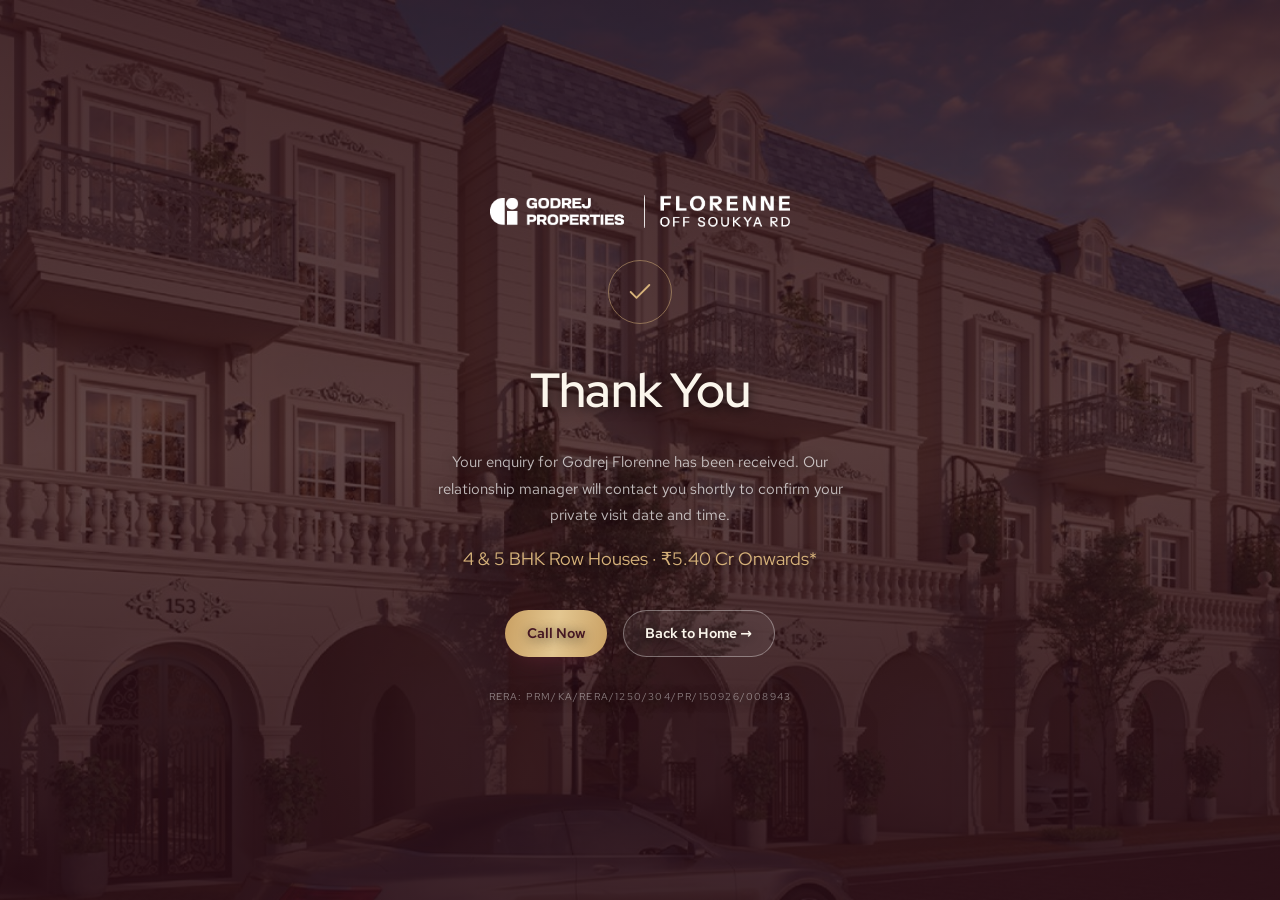
<file: thank-you.html>
<!DOCTYPE html>
<html lang="en">
<head>
<meta charset="utf-8">
<meta name="viewport" content="width=device-width, initial-scale=1">
<title>Thank You | Godrej Florenne</title>
<meta name="robots" content="noindex">
<link rel="icon" type="image/svg+xml" href="favicon.svg">
<link rel="icon" type="image/png" sizes="48x48" href="favicon-48.png">
<link rel="apple-touch-icon" sizes="180x180" href="apple-touch-icon.png">
<link rel="preconnect" href="https://fonts.googleapis.com">
<link rel="preconnect" href="https://fonts.gstatic.com" crossorigin>
<link href="https://fonts.googleapis.com/css2?family=Red+Hat+Display:ital,wght@0,400;0,500;0,600;0,700;1,400;1,500&family=Red+Hat+Text:wght@400;500;600;700&display=swap" rel="stylesheet">
<script>(function(w,d,s,l,i){w[l]=w[l]||[];w[l].push({'gtm.start':new Date().getTime(),event:'gtm.js'});var f=d.getElementsByTagName(s)[0],j=d.createElement(s),dl=l!='dataLayer'?'&l='+l:'';j.async=true;j.src='https://www.googletagmanager.com/gtm.js?id='+i+dl;f.parentNode.insertBefore(j,f);})(window,document,'script','dataLayer','GTM-NQBLHNPP');</script>
<script>
window.dataLayer=window.dataLayer||[];
dataLayer.push({event:'virtual_pageview',page_path:'/thank-you',page_title:'Thank You | Godrej Florenne',page_location:window.location.href});
dataLayer.push({event:'generate_lead',form_name:'godrej_florenne_enquiry',value:1});
</script>
<style>
:root{
  --radius:1rem;
  /* Brand palette from the Godrej Florenne brochure */
  --burgundy:#5C2431;
  --burgundy-deep:#451722;
  --gold:#AE762B;
  --background:#FBF8F2;
  --foreground:#2B161B;
  --card:#FFFDF9;
  --primary:#5C2431;
  --primary-foreground:#FBF6EC;
  --secondary:#F5E9D9;
  --muted:#F1E9DC;
  --muted-foreground:#6E5A5C;
  --accent:#F5E9D9;
  --border:#E2D4BF;
  --input:#D9C9B1;
  --stone:#F6F1E8;
  --champagne:#D6B27A;
  --hero-foreground:#FBF6EC;
  --ink-soft:#5C2431;
  --serif:"Gi Sans Display","Red Hat Display",system-ui,sans-serif;
  --sans:"Gi Sans Text","Red Hat Text",system-ui,sans-serif;
}
*{box-sizing:border-box;margin:0;padding:0}
html{scroll-behavior:smooth;scroll-padding-top:80px}
body{font-family:var(--sans);background:var(--background);color:var(--foreground);line-height:1.6;-webkit-font-smoothing:antialiased;overflow-x:hidden}
img{max-width:100%;display:block}
button{font:inherit;color:inherit;background:none;border:0;cursor:pointer}
a{color:inherit;text-decoration:none}
ul{list-style:none}
.wrap{max-width:1380px;margin:0 auto}
.ic{width:1em;height:1em;stroke:currentColor;fill:none;stroke-width:1.6;stroke-linecap:round;stroke-linejoin:round;flex:none}

/* Buttons */
.btn{display:inline-flex;align-items:center;justify-content:center;gap:.55rem;border-radius:999px;font-weight:600;font-size:.875rem;padding:.7rem 1.35rem;transition:.25s;white-space:nowrap}
.btn-primary{background:var(--primary);color:var(--primary-foreground);box-shadow:0 10px 24px -12px var(--primary)}
.btn-primary:hover{filter:brightness(1.07);transform:translateY(-1px)}
.btn-ghost{border:1px solid rgba(255,255,255,.35);color:var(--hero-foreground);background:rgba(255,255,255,.06)}
.btn-ghost:hover{background:rgba(255,255,255,.14)}
.btn-sm{font-size:.75rem;padding:.55rem 1.05rem}


.ty{background:var(--ink-soft);position:relative;min-height:100vh;display:flex;align-items:center;justify-content:center;padding:4rem 1.25rem;overflow:hidden;color:var(--hero-foreground);text-align:center}
.ty>img{position:absolute;inset:0;width:100%;height:100%;object-fit:cover}
.ty::before{content:"";position:absolute;inset:0;z-index:1;background:linear-gradient(180deg,rgba(40,13,21,.85),rgba(40,13,21,.75) 50%,rgba(40,13,21,.9))}
.ty .in{position:relative;z-index:2;max-width:36rem;display:flex;flex-direction:column;align-items:center;text-shadow:0 2px 12px rgba(0,0,0,.65)}
.ty .in.wide{max-width:48rem}
.ty .logo{width:240px;filter:brightness(0) invert(1);margin-bottom:2rem}
.tick{width:64px;height:64px;border-radius:999px;border:1px solid color-mix(in oklab,var(--champagne) 50%,transparent);color:var(--champagne);display:grid;place-items:center;font-size:1.75rem}
.ty h1{font-family:var(--serif);font-weight:600;font-size:clamp(2.25rem,6vw,3rem);margin-top:1.75rem}
.ty p.msg{margin-top:1.25rem;max-width:28rem;font-size:.95rem;line-height:1.75;color:rgba(255,255,255,.7)}
.ty p.price{margin-top:1rem;font-family:var(--serif);font-size:1.125rem;color:var(--champagne)}
.vid{display:none;margin-top:2.25rem;width:100%;aspect-ratio:16/9;border-radius:24px;overflow:hidden;border:1px solid rgba(255,255,255,.2);background:var(--ink-soft)}
.vid iframe{width:100%;height:100%;border:0}
.acts{margin-top:2.25rem;display:flex;flex-wrap:wrap;gap:1rem;justify-content:center}
.rera{margin-top:2rem;font-size:10px;letter-spacing:.12em;text-transform:uppercase;color:rgba(255,255,255,.45)}
@media(min-width:640px){.ty .logo{width:300px}}
.ty .btn-primary{background:linear-gradient(100deg,#C9A063,#E3C690 50%,#C9A063);color:#451722}
.ty{background-image:url(assets/brand-dome.jpg);background-size:cover}
/* sans display headings, as in the brochure */
.head h2,.cta h2,.hero-title,.dhead h2,.ty h1{letter-spacing:-.015em}
.hero-title em{font-weight:500}
.mp{display:none;background:var(--stone);padding:4rem 1.25rem;text-align:center}
.mp h2{font-family:var(--serif);font-weight:600;font-size:clamp(2rem,5vw,3rem);color:var(--burgundy)}
.mp p{color:var(--muted-foreground);max-width:620px;margin:1rem auto 0}
.mp .rule{width:64px;height:1px;background:var(--gold);margin:1.5rem auto 2.2rem}
.mp .frame{max-width:1300px;margin:0 auto;background:var(--secondary);border:1px solid var(--border);border-radius:1.5rem;padding:.8rem}
.mp .frame img{width:100%;border-radius:.5rem;display:block}
#mpLink{display:none}
@media(min-width:1024px){.mp{padding:5rem 2.8rem}.mp .frame{padding:1.6rem}}
</style>
</head>
<body>
<noscript><iframe src="https://www.googletagmanager.com/ns.html?id=GTM-NQBLHNPP" height="0" width="0" style="display:none;visibility:hidden"></iframe></noscript>
<main class="ty">
  <img src="assets/florenne-hero-banner.jpg" alt="Godrej Florenne row houses off Soukya Road">
  <div class="in" id="in">
    <img class="logo" src="assets/godrej-florenne-logo.png" alt="Godrej Properties Florenne, Off Soukya Road">
    <span class="tick"><svg class="ic" viewBox="0 0 24 24"><path d="M20 6 9 17l-5-5"/></svg></span>
    <h1>Thank You</h1>
    <p class="msg">Your enquiry for Godrej Florenne has been received. Our relationship manager will contact you shortly to confirm your private visit date and time.</p>
    <p class="price">4 &amp; 5 BHK Row Houses · ₹5.40 Cr Onwards*</p>
    <div class="vid" id="vid"></div>
    <div class="acts">
      <a class="btn btn-primary" href="tel:+919567011331">Call Now</a>
      <a class="btn btn-primary" id="mpLink" href="#master-plan">View Master Plan &darr;</a>
      <a class="btn btn-ghost" id="home" href="/">Back to Home &rarr;</a>
    </div>
    <p class="rera">RERA: PRM/KA/RERA/1250/304/PR/150926/008943</p>
  </div>
</main>
<section class="mp" id="master-plan">
  <h2>Master Plan</h2>
  <p>Approximately 20 acres of low-density living, where residences, landscapes and lifestyle spaces come together with ease.</p>
  <div class="rule"></div>
  <div class="frame" id="mpFrame"></div>
</section>
<script>
if(location.protocol==='file:')document.getElementById('home').href='index.html';
/* Master plan is revealed only to visitors who have just submitted the form */
try{if(sessionStorage.getItem('florenne-lead')==='1'){document.getElementById('mpFrame').innerHTML='<img src="assets/florenne-master-plan.jpg" alt="Godrej Florenne master plan layout">';document.getElementById('master-plan').style.display='block';document.getElementById('mpLink').style.display='inline-flex';}}catch(e){}
try{if(sessionStorage.getItem('florenne-watch-video')==='1'){sessionStorage.removeItem('florenne-watch-video');
  document.getElementById('in').classList.add('wide');var v=document.getElementById('vid');v.style.display='block';
  v.innerHTML='<iframe src="https://www.youtube.com/embed/St0zI9q0mD4?autoplay=1&rel=0" title="Godrej Florenne project walkthrough" allow="accelerometer; autoplay; clipboard-write; encrypted-media; gyroscope; picture-in-picture" allowfullscreen></iframe>';}}catch(e){}
</script>
</body>
</html>
</file>
